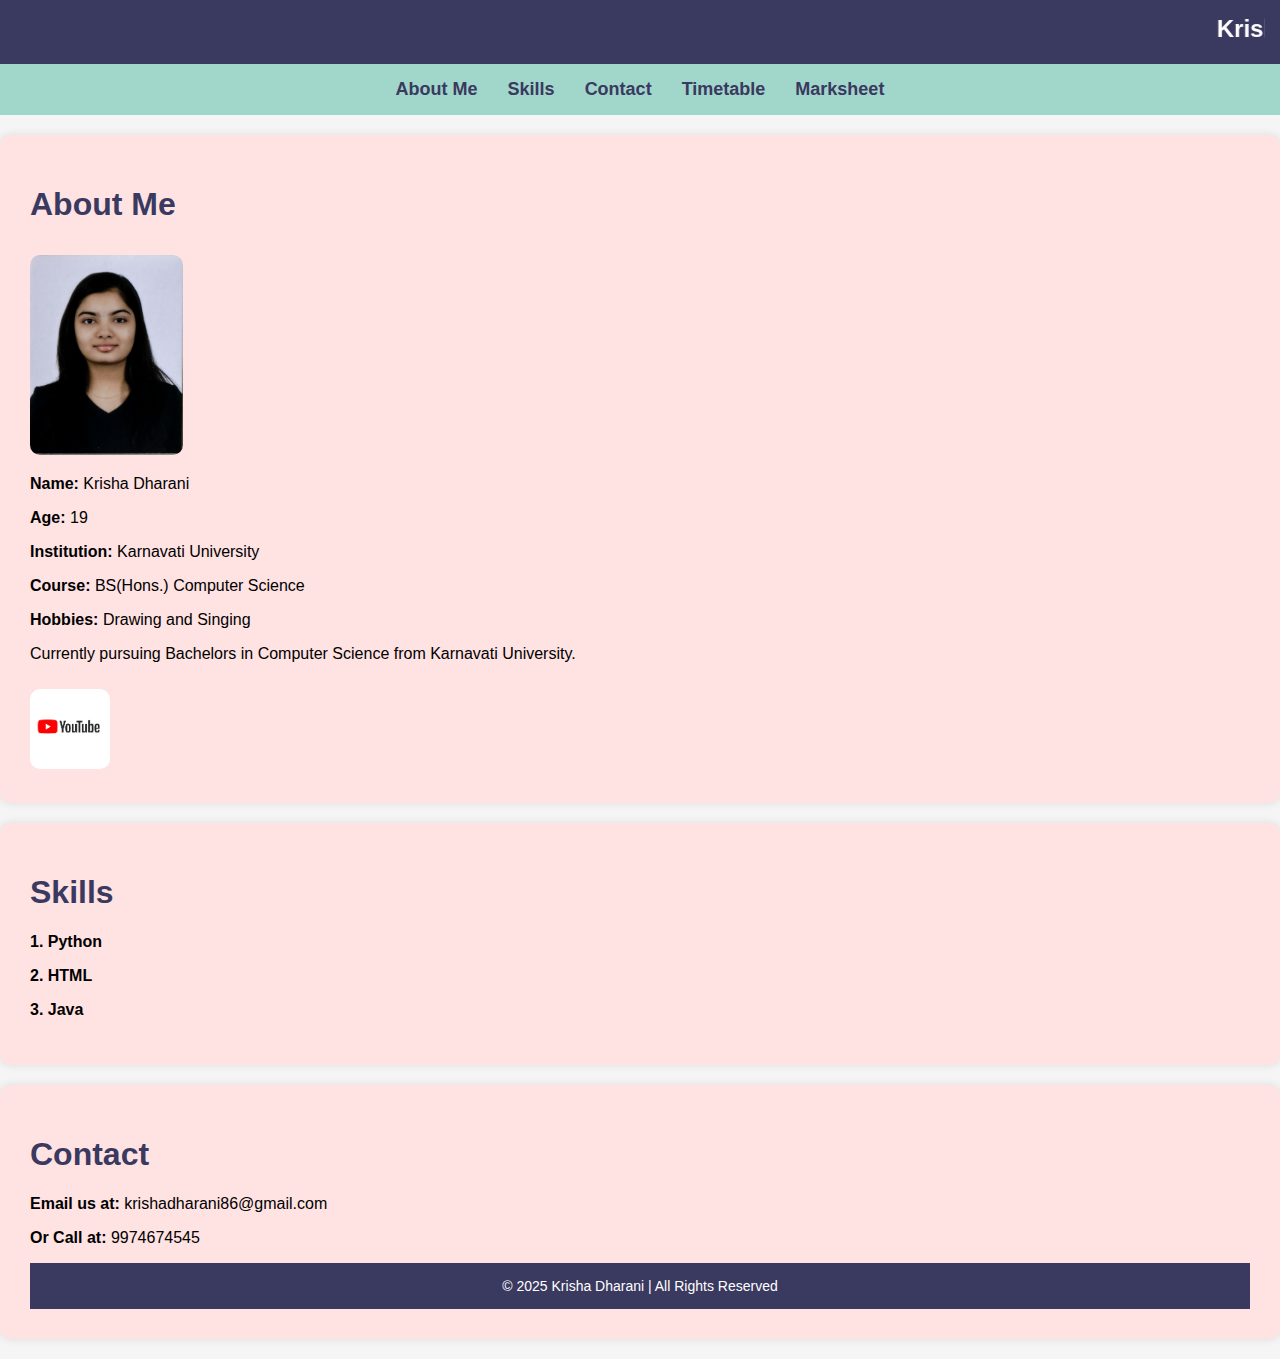
<file: index.html>
<!DOCTYPE html>
<html lang="en">
<head>
    <meta charset="UTF-8">
    <meta name="viewport" content="width=device-width, initial-scale=1.0">
    <title>Krisha Dharani | Portfolio</title>
    <link rel="stylesheet" href="portfolio.css">
    </head>
<body>
    <header>
      <marquee><b>Krisha Dharani | Portfolio</b></marquee> 
    </header>
    
    <nav>
        <a href="#About Me"><b>About Me</b></a>
        <a href="#poem"><b>Skills</b></a>
        <a href="#contact"><b>Contact</b></a>
        <a href="Timetable.html">Timetable</a>
        <a href="Marksheet.html">Marksheet</a>
    </nav>
        <section id="About Me">
        <h1 style="color: #3A3960;">About Me</h1>
        <img src="Krisha.jpg" alt="Miss. Krisha Dharani" style="height: 200px; width: 153px;">
        <p><strong>Name:</strong> Krisha Dharani</p>
        <p><strong>Age:</strong> 19</p>
        <p><strong>Institution:</strong> Karnavati University</p>
        <p><strong>Course:</strong> BS(Hons.) Computer Science</p>
        <p><strong>Hobbies:</strong> Drawing and Singing</p>
        <p>Currently pursuing Bachelors in Computer Science from Karnavati University.</p>
        <a href="https://www.youtube.com/">
            <img src="youtube-logo.jpeg" alt="HTML tutorial" style="width: 80px; height:80px"; target="_blank";>
            </a>
            
    </section>
        <section id="Skills">
        <h1 style="color: #3A3960;"> Skills</h1>
        <h1 style="font-size: 30px;"></h1>
        <h1 style="background-color: #A1D6CB;"></h1>
        <h1 style="margin-right: 20%;"></h1>
        <h1 style="border-radius: 12px;"></h1>
        <h1 style="text-align: center;"></h1>
        <p><b>1. Python</b></p>
        <p><b>2. HTML</b></p>
        <p><b>3. Java</b></p>
    </section>
    
        <section id="Contact">
        <h1 style="color: #3A3960;">Contact</h1>
        <h1 style="font-size: 30px;"></h1>
        <h1 style="background-color: #A1D6CB;"></h1>
        <h1 style="margin-right: 80%;"></h1>
        <h1 style="border-radius: 5px;"></h1>
        <h1 style="text-align: center;"></h1>
        <p><b>Email us at:</b> krishadharani86@gmail.com</p> 
        <p><b>Or Call at:</b> 9974674545</p>
    
    <footer>
            &copy; 2025 Krisha Dharani | All Rights Reserved
    </footer>
</body>
</html>
</file>
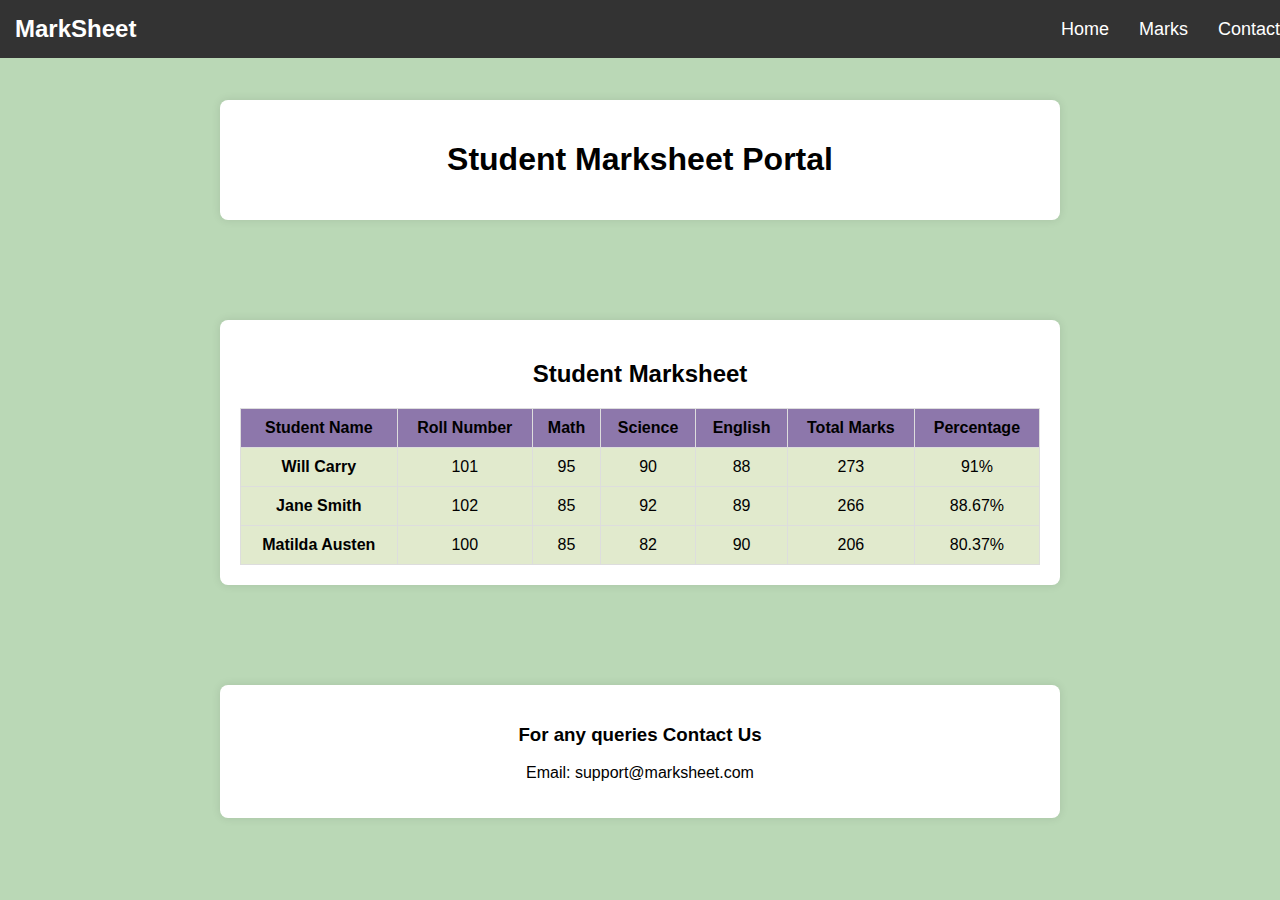
<file: Marksheet.html>
<!DOCTYPE html>
<html lang="en">
<head>
    <meta charset="UTF-8">
    <meta name="viewport" content="width=device-width, initial-scale=1.0">
    <title>Student Marksheet</title>
    <link rel="stylesheet" href="Marksheet.css">
    </head>
<body>
    <nav>
        <div class="logo">MarkSheet</div>
        <ul>
            <li><a href="#home">Home</a></li>
            <li><a href="#marks">Marks</a></li>
            <li><a href="#contact">Contact</a></li>
        </ul>
    </nav>
    
    <section id="home" class="container">
        <h1>Student Marksheet Portal</h1>
    </section>
    
    <section id="marks" class="container">
        <h2>Student Marksheet</h2>
        <table>
            <tr>
                <th>Student Name</th>
                <th>Roll Number</th>
                <th>Math</th>
                <th>Science</th>
                <th>English</th>
                <th>Total Marks</th>
                <th>Percentage</th>
            </tr>
            <tr>
                <td><b>Will Carry</b></td>
                <td>101</td>
                <td>95</td>
                <td>90</td>
                <td>88</td>
                <td>273</td>
                <td>91%</td>
            </tr>
            <tr>
                <td><b>Jane Smith</b></td>
                <td>102</td>
                <td>85</td>
                <td>92</td>
                <td>89</td>
                <td>266</td>
                <td>88.67%</td>
            </tr>
            <tr>
                <td><b>Matilda Austen</b></td>
                <td>100</td>
                <td>85</td>
                <td>82</td>
                <td>90</td>
                <td>206</td>
                <td>80.37%</td>
            </tr>
        </table>
    </section>
    
    <section id="contact" class="container">
        <h3>For any queries Contact Us</h3>
        <p>Email: support@marksheet.com</p>
    </section>
    
    <script>
        window.addEventListener("scroll", function () {
            document.querySelector("nav").classList.toggle("sticky", window.scrollY > 0);
        });
    </script>
</body>
</html>
</file>
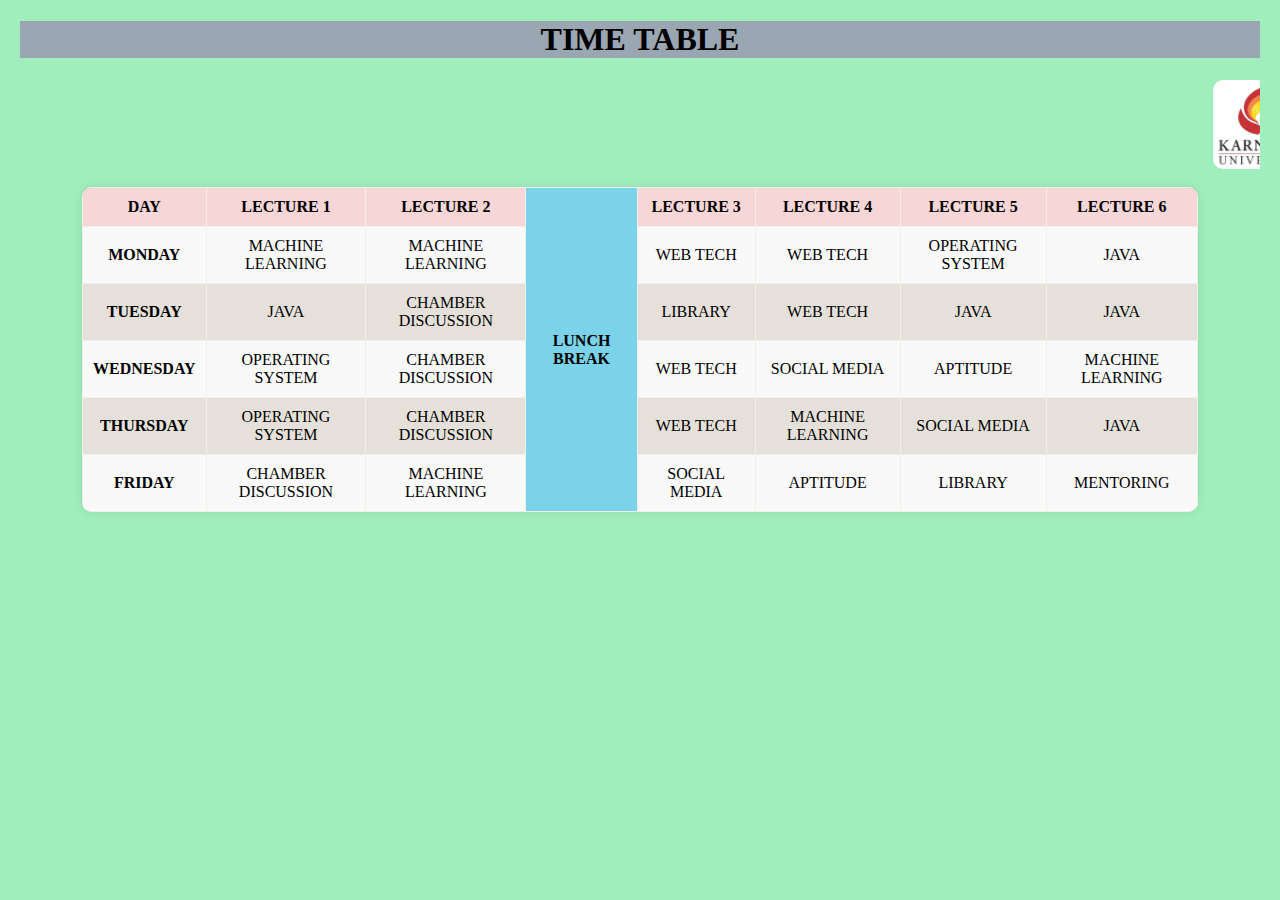
<file: Timetable.html>
<!DOCTYPE html>
<html lang="en">
<head>
  <meta charset="UTF-8">
  <meta name="viewport" content="width=device-width, initial-scale=1.0">
  <title>Timetable</title>
  <style>
    body {
      font-family: 'Times New Roman', Times, serif;
      text-align: center;
      background-color: #A1EEBD;
      margin: 20px;
    }
    h2 {
      color: #333;
    }
    img {
      width: 8%;
      height: 2%;
      margin-bottom: 10px;
      border-radius: 10px;
    }
    table {
      width: 90%;
      border-collapse: collapse;
      margin: auto;
      background: #E5E1DA;
      box-shadow: 0px 0px 10px rgba(0, 0, 0, 0.1);
      border-radius: 10px;
      overflow: hidden;
    }
    th, td {
      border: 1px solid #F1F0E8;
      padding: 10px;
      text-align: center;
    }
    th {
      background-color: #F6D6D6;
      color: black;
    }
    tr:nth-child(even) {
      background-color: #f9f9f9;
    }
    tr:hover {
      background-color: #f1f1f1;
      transform: scale(1.02);
      transition: all 0.2s ease-in-out;
    }
    th[rowspan] {
      background-color: #7BD3EA ;
      color: black;
    }
  </style>
</head>
<body>
  <h1 style="background-color: #9AA6B2;">TIME TABLE</h1>
  <marquee><img src="ku.jpg" alt="Logo"></marquee>
  <table>
    <tr>
      <th>DAY</th>
      <th>LECTURE 1</th>
      <th>LECTURE 2</th>
      <th rowspan="6">LUNCH BREAK</th>
      <th>LECTURE 3</th>
      <th>LECTURE 4</th>
      <th>LECTURE 5</th>
      <th>LECTURE 6</th>
    </tr>
    <tr><td><b>MONDAY</b></td><td>MACHINE LEARNING</td><td>MACHINE LEARNING</td><td>WEB TECH</td><td>WEB TECH</td><td>OPERATING SYSTEM</td><td>JAVA</td></tr>
    <tr><td><b>TUESDAY</b></td><td>JAVA</td><td>CHAMBER DISCUSSION</td><td>LIBRARY</td><td>WEB TECH</td><td>JAVA</td><td>JAVA</td></tr>
    <tr><td><b>WEDNESDAY</b></td><td>OPERATING SYSTEM</td><td>CHAMBER DISCUSSION</td><td>WEB TECH</td><td>SOCIAL MEDIA</td><td>APTITUDE</td><td>MACHINE LEARNING</td></tr>
    <tr><td><b>THURSDAY</b></td><td>OPERATING SYSTEM</td><td>CHAMBER DISCUSSION</td><td>WEB TECH</td><td>MACHINE LEARNING</td><td>SOCIAL MEDIA</td><td>JAVA</td></tr>
    <tr><td><b>FRIDAY</b></td><td>CHAMBER DISCUSSION</td><td>MACHINE LEARNING</td><td>SOCIAL MEDIA</td><td>APTITUDE</td><td>LIBRARY</td><td>MENTORING</td></tr>
  </table>
</body>
</html>
</file>
<file: portfolio.css>
body {
    font-family: Arial, sans-serif;
    margin: 0;
    padding: 0;
    background-color: #f5f5f5;
}
header {
    background: #3A3960;
    color: white;
    text-align: center;
    padding: 15px;
    font-size: 24px;
    font-weight: bold;
}
nav {
    display: flex;
    justify-content: center;
    background: #A1D6CB;
    padding: 15px 0;
}
nav a {
    color: #3A3960;
    text-decoration: none;
    margin: 0 15px;
    font-weight: bold;
    font-size: 18px;
}
nav a:hover {  
     background-color: #5ca2d1; ;
}
.container {
    width: 80%;
    margin: auto;
    padding: 20px;
    text-align: center;
}
section {
    background: #FFE2E2;
    padding: 30px;
    margin: 20px 0;
    border-radius: 10px;
    box-shadow: 0px 0px 10px rgba(0, 0, 0, 0.1);
}
img {
    border-radius: 10px;
    margin-top: 10px;
}
footer {
    text-align: center;
    padding: 15px;
    background: #3A3960;
    color: white;
    font-size: 14px;
}
.social-links a {
    margin: 10px;
    font-size: 24px;
    color: #3A3960;
}
.social-links a:hover {
    color: #0f4c75;
}
</file>
<file: Marksheet.css>
body {
    font-family: Arial, sans-serif;
    margin: 0;
    padding: 0;
    background-color: #BAD8B6;
}
nav {
    background: #333;
    color: white;
    padding: 15px;
    display: flex;
    justify-content: space-between;
    align-items: center;
    position: fixed;
    width: 100%;
    top: 0;
    left: 0;
    z-index: 1000;
}
.logo {
    font-size: 24px;
    font-weight: bold;
}
nav ul {
    list-style: none;
    padding: 0;
    margin: 0;
    display: flex;
}
nav ul li {
    margin: 0 15px;
}
nav ul li a {
    color: white;
    text-decoration: none;
    font-size: 18px;
}
.container {
    max-width: 800px;
    margin: 100px auto 20px;
    background: white;
    padding: 20px;
    border-radius: 8px;
    box-shadow: 0px 0px 10px rgba(0, 0, 0, 0.1);
    text-align: center;
}
table {
    width: 100%;
    border-collapse: collapse;
    margin-top: 20px;
}
table, th, td {
    border: 1px solid #ddd;
    background-color: #E1EACD;
}
th, td {
    padding: 10px;
    text-align: center;
}
th {
    background: #8D77AB;
    color: black;
}
tr:nth-child(even) {
    background: #f9f9f9;
}
.sticky {
    background: #222;
    transition: 0.3s;
}
td:hover {
    background-color: #5C7285;
}
h1:hover {
    background-color: #A5BFCC;
}
h2:hover {
    background-color: #A5BFCC;
}
</file>
